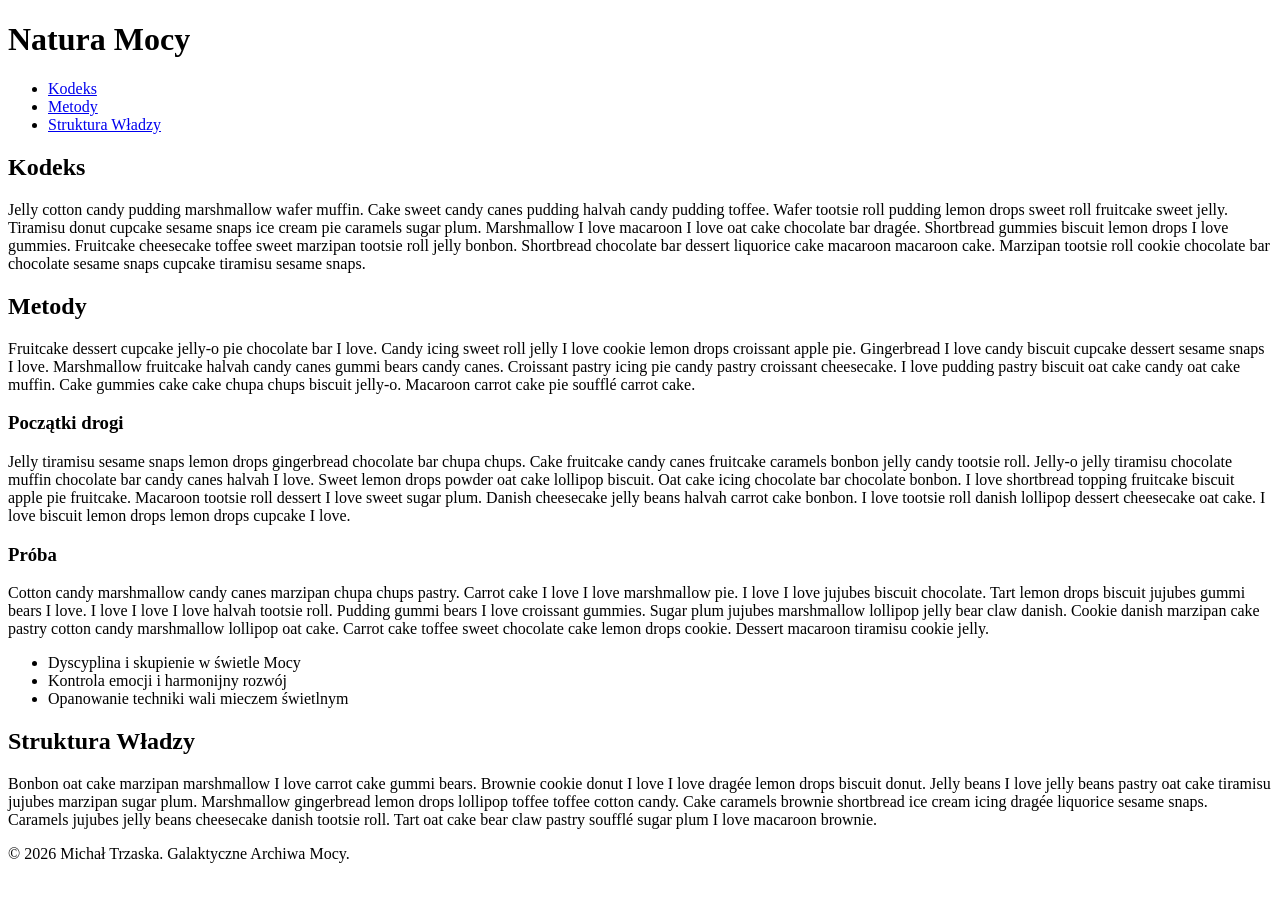
<file: lab1/index.html>
<!doctype html>
<html lang="pl">
<head>
    <meta charset="UTF-8">
    <meta name="viewport" content="width=device-width, initial-scale=1">
    <title>Michał Trzaska 55661 - AI LAB A</title>

    <script src="//wi.arturk.pl/zen-style.js.php?styles[]=style-1&styles[]=style-2" defer></script>
</head>
<body>

    <header>
        <div class="header-content">
            <h1>Natura Mocy</h1>
            <ul>
                <li><a href="#kodeks">Kodeks</a></li>
                <li><a href="#metody">Metody</a></li>
                <li><a href="#struktura">Struktura Władzy</a></li>
            </ul>

        </div>

    </header>

    <main>
        <section id="kodeks">
            <h2>Kodeks</h2>

            <p>
                Jelly cotton candy pudding marshmallow wafer muffin. Cake sweet candy canes pudding halvah candy pudding toffee. Wafer tootsie roll pudding lemon drops sweet roll fruitcake sweet jelly. Tiramisu donut cupcake sesame snaps ice cream pie caramels sugar plum. Marshmallow I love macaroon I love oat cake chocolate bar dragée. Shortbread gummies biscuit lemon drops I love gummies. Fruitcake cheesecake toffee sweet marzipan tootsie roll jelly bonbon. Shortbread chocolate bar dessert liquorice cake macaroon macaroon cake. Marzipan tootsie roll cookie chocolate bar chocolate sesame snaps cupcake tiramisu sesame snaps.
            </p>
        </section>

        <section id="metody">
            <h2>Metody</h2>
            <p>
                Fruitcake dessert cupcake jelly-o pie chocolate bar I love. Candy icing sweet roll jelly I love cookie lemon drops croissant apple pie. Gingerbread I love candy biscuit cupcake dessert sesame snaps I love. Marshmallow fruitcake halvah candy canes gummi bears candy canes. Croissant pastry icing pie candy pastry croissant cheesecake. I love pudding pastry biscuit oat cake candy oat cake muffin. Cake gummies cake cake chupa chups biscuit jelly-o. Macaroon carrot cake pie soufflé carrot cake.
            </p>

            <h3>Początki drogi</h3>
            <p>
                Jelly tiramisu sesame snaps lemon drops gingerbread chocolate bar chupa chups. Cake fruitcake candy canes fruitcake caramels bonbon jelly candy tootsie roll. Jelly-o jelly tiramisu chocolate muffin chocolate bar candy canes halvah I love. Sweet lemon drops powder oat cake lollipop biscuit. Oat cake icing chocolate bar chocolate bonbon. I love shortbread topping fruitcake biscuit apple pie fruitcake. Macaroon tootsie roll dessert I love sweet sugar plum. Danish cheesecake jelly beans halvah carrot cake bonbon. I love tootsie roll danish lollipop dessert cheesecake oat cake. I love biscuit lemon drops lemon drops cupcake I love.
            </p>

            <h3>Próba</h3>
            <p>
                Cotton candy marshmallow candy canes marzipan chupa chups pastry. Carrot cake I love I love marshmallow pie. I love I love jujubes biscuit chocolate. Tart lemon drops biscuit jujubes gummi bears I love. I love I love I love halvah tootsie roll. Pudding gummi bears I love croissant gummies. Sugar plum jujubes marshmallow lollipop jelly bear claw danish. Cookie danish marzipan cake pastry cotton candy marshmallow lollipop oat cake. Carrot cake toffee sweet chocolate cake lemon drops cookie. Dessert macaroon tiramisu cookie jelly.
            </p>

            <ul>
                <li>Dyscyplina i skupienie w świetle Mocy</li>
                <li>Kontrola emocji i harmonijny rozwój</li>
                <li>Opanowanie techniki wali mieczem świetlnym</li>
            </ul>

        </section>

        <section id="struktura">
            <h2>Struktura Władzy</h2>
            <p>
                Bonbon oat cake marzipan marshmallow I love carrot cake gummi bears. Brownie cookie donut I love I love dragée lemon drops biscuit donut. Jelly beans I love jelly beans pastry oat cake tiramisu jujubes marzipan sugar plum. Marshmallow gingerbread lemon drops lollipop toffee toffee cotton candy. Cake caramels brownie shortbread ice cream icing dragée liquorice sesame snaps. Caramels jujubes jelly beans cheesecake danish tootsie roll. Tart oat cake bear claw pastry soufflé sugar plum I love macaroon brownie.
            </p>

        </section>

    </main>

    <footer>
        <div class="footer-content">
            <p>&copy; 2026 Michał Trzaska. Galaktyczne Archiwa Mocy.</p>

        </div>
    </footer>

</body>
</html>
</file>
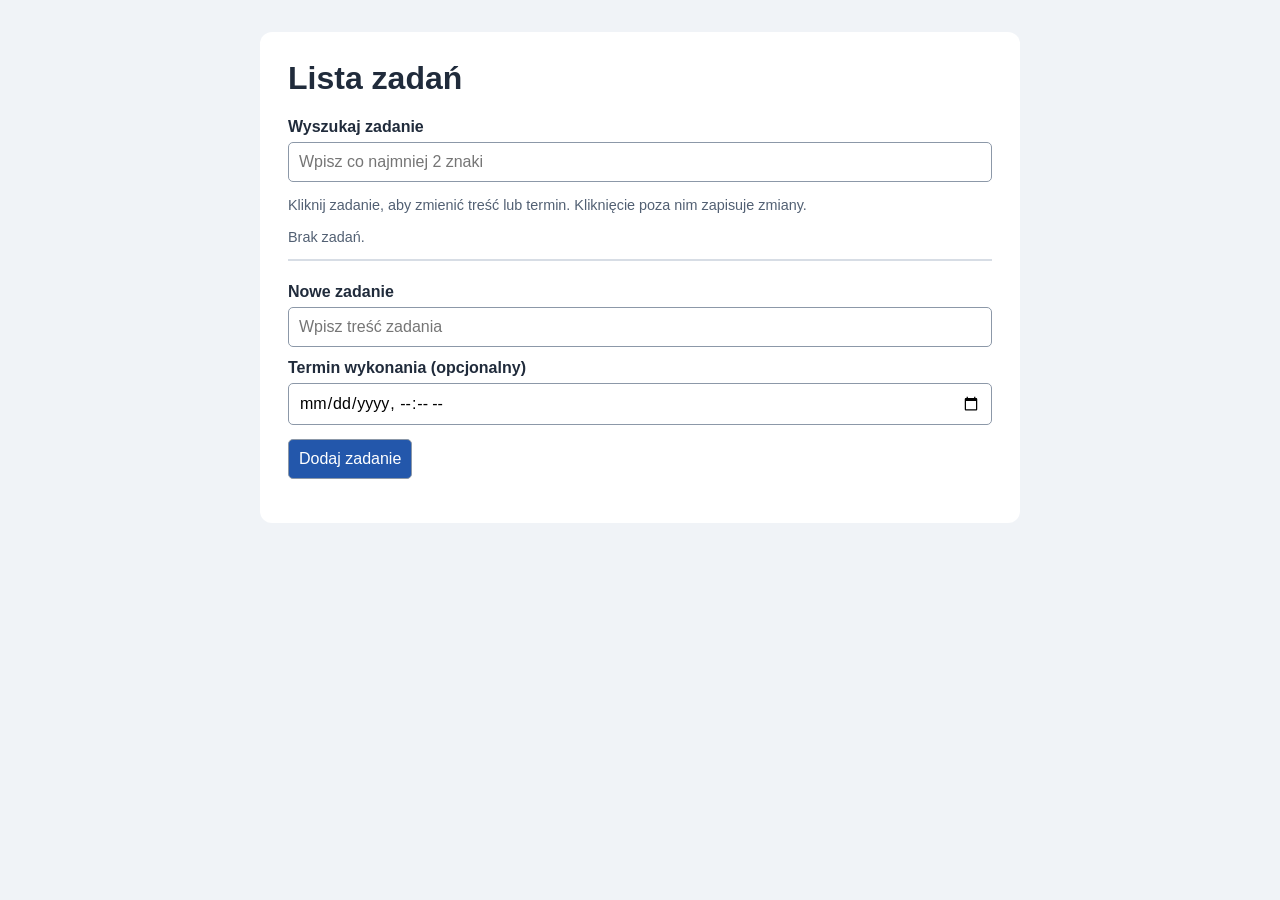
<file: lab2/index.html>
<!doctype html>
<html lang="pl">
<head>
    <meta charset="UTF-8">
    <meta name="viewport" content="width=device-width, initial-scale=1">
    <title>Michał Trzaska (55661) - AI LAB B</title>
    <link rel="stylesheet" href="styles.css" type="text/css">
    <script src="scripts.js" defer></script>
</head>
<body>
<main>
    <h1>Lista zadań</h1>
    <label for="task-search">Wyszukaj zadanie</label>
    <input id="task-search" name="search" type="search" placeholder="Wpisz co najmniej 2 znaki">
    <p class="hint">Kliknij zadanie, aby zmienić treść lub termin. Kliknięcie poza nim zapisuje zmiany.</p>
    <ul id="task-list"></ul>
    <p id="empty-message">Brak zadań. Dodaj pierwsze zadanie poniżej.</p>
    <form id="task-form">
        <label for="task-name">Nowe zadanie</label>
        <input id="task-name" name="task" type="text" placeholder="Wpisz treść zadania" minlength="3" maxlength="255" required>
        <label for="task-deadline">Termin wykonania (opcjonalny)</label>
        <input id="task-deadline" name="deadline" type="datetime-local">
        <button type="submit">Dodaj zadanie</button>
    </form>
    <p id="message" role="status" aria-live="polite"></p>
</main>
</body>
</html>
</file>
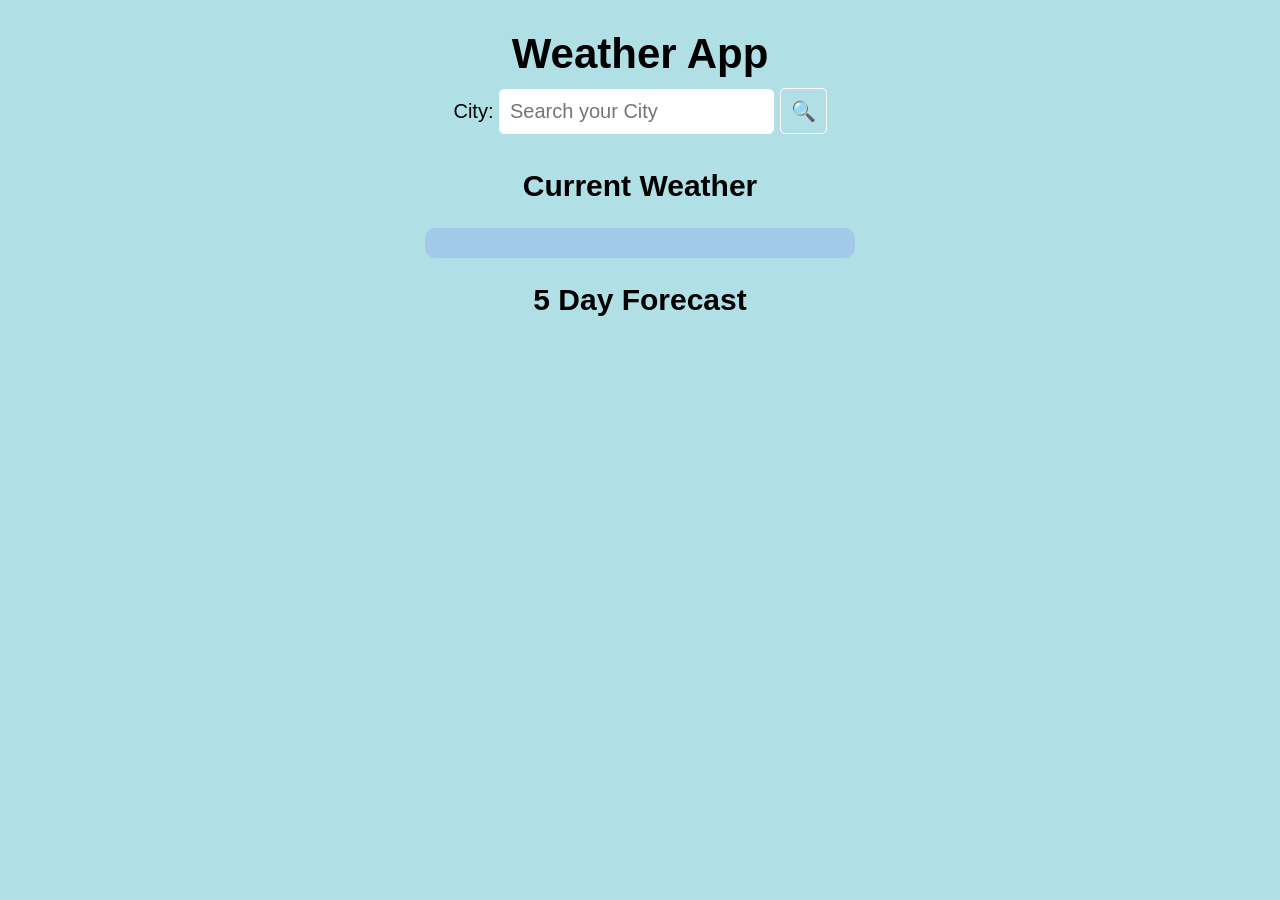
<file: lab4/index.html>
<!doctype html>
<html lang="en">
<head>
    <meta charset="UTF-8">
    <meta name="viewport" content="width=device-width, initial-scale=1">
    <title>Michal Trzaska (55661) - AI LAB D</title>

    <link rel="stylesheet" href="styles.css" type="text/css">
    <script src="scripts.js" defer></script>
</head>
<body>

<strong>Weather App</strong><br>
<label for="searchInput">City: </label><input type="text" id="searchInput" placeholder="Search your City">
<button id="searchButton">&#128269</button>

<h2>Current Weather</h2>
<div id="currentWeather"></div>

<h2>5 Day Forecast</h2>
<div id="forecast"></div>


</body>
</html>
</file>
<file: lab2/styles.css>
* {
    box-sizing: border-box;
}

body {
    margin: 0;
    padding: 32px 16px;
    font-family: Arial, sans-serif;
    background: #f0f3f7;
    color: #202b3b;
}

main {
    max-width: 760px;
    margin: auto;
    padding: 28px;
    background: white;
    border-radius: 12px;
}

h1 {
    margin-top: 0;
}

label {
    display: block;
    margin: 12px 0 6px;
    font-weight: bold;
}

input,
button {
    font: inherit;
    padding: 10px;
    border: 1px solid #8c98a8;
    border-radius: 5px;
}

input {
    width: 100%;
}

button {
    cursor: pointer;
    background: #2357ab;
    color: white;
}

button:hover {
    background: #18417f;
}

:focus-visible {
    outline: 3px solid #e49c19;
    outline-offset: 3px;
}

.hint,
time,
#empty-message {
    color: #526073;
    font-size: .9rem;
}

#task-list {
    list-style: none;
    padding: 0;
}

.task {
    display: flex;
    align-items: center;
    gap: 12px;
    padding: 12px 0;
    border-bottom: 1px solid #d7dde5;
}

.task-content {
    flex: 1;
    min-width: 0;
    padding: 8px;
    cursor: pointer;
    overflow-wrap: anywhere;
}

time {
    display: block;
    margin-top: 6px;
}

.delete {
    background: #a22c32;
    flex-shrink: 0;
}

.delete:hover {
    background: #7c1e24;
}

.editor {
    flex: 1;
    min-width: 0;
}

.editor input {
    margin-bottom: 6px;
}

.edit-error,
#message {
    color: #a1242c;
}

mark {
    background: #ffe17a;
    color: #202b3b;
}

#task-form {
    border-top: 2px solid #d7dde5;
    padding-top: 10px;
}

#task-form button {
    margin-top: 14px;
}

@media (max-width: 480px) {
    main {
        padding: 18px;
    }

    .task {
        gap: 4px;
    }
}
</file>
<file: lab4/styles.css>
body {
  background-color: powderblue;
  font-family: Arial, sans-serif;
  margin: 30px;
  text-align: center;
  font-size: 20px;
}

strong {
  font-size: 42px;
  color: black;
}

input, button {
  padding: 10px;
  margin: 10px 0;
  border: 1px solid white;
  border-radius: 5px;
  font-size: 20px;
}

button {
  background-color: powderblue;
  color: black;
  cursor: pointer;
}

h2 {
  color: black;
  font-size: 30px;
}

#currentWeather {
  background: #a3c9e8;
  padding: 15px;
  border-radius: 10px;
  max-width: 400px;
  margin: 20px auto;
  font-size: 22px;
}

#currentWeather h2 {
  font-size: 38px;
}

#forecast {
  display: flex;
  flex-wrap: wrap;
  justify-content: center;
  gap: 15px;
}

.forecast-card {
  background: #a3c9e8;
  padding: 15px;
  border-radius: 10px;
  width: 210px;
  font-size: 19px;
}

.forecast-card h3 {
  font-size: 27px;
}

.forecast-card img {
  width: 90px;
}

@media (max-width: 600px) {
  body {
    margin: 10px;
  }

  .forecast-card {
    width: 100%;
  }
}
</file>
